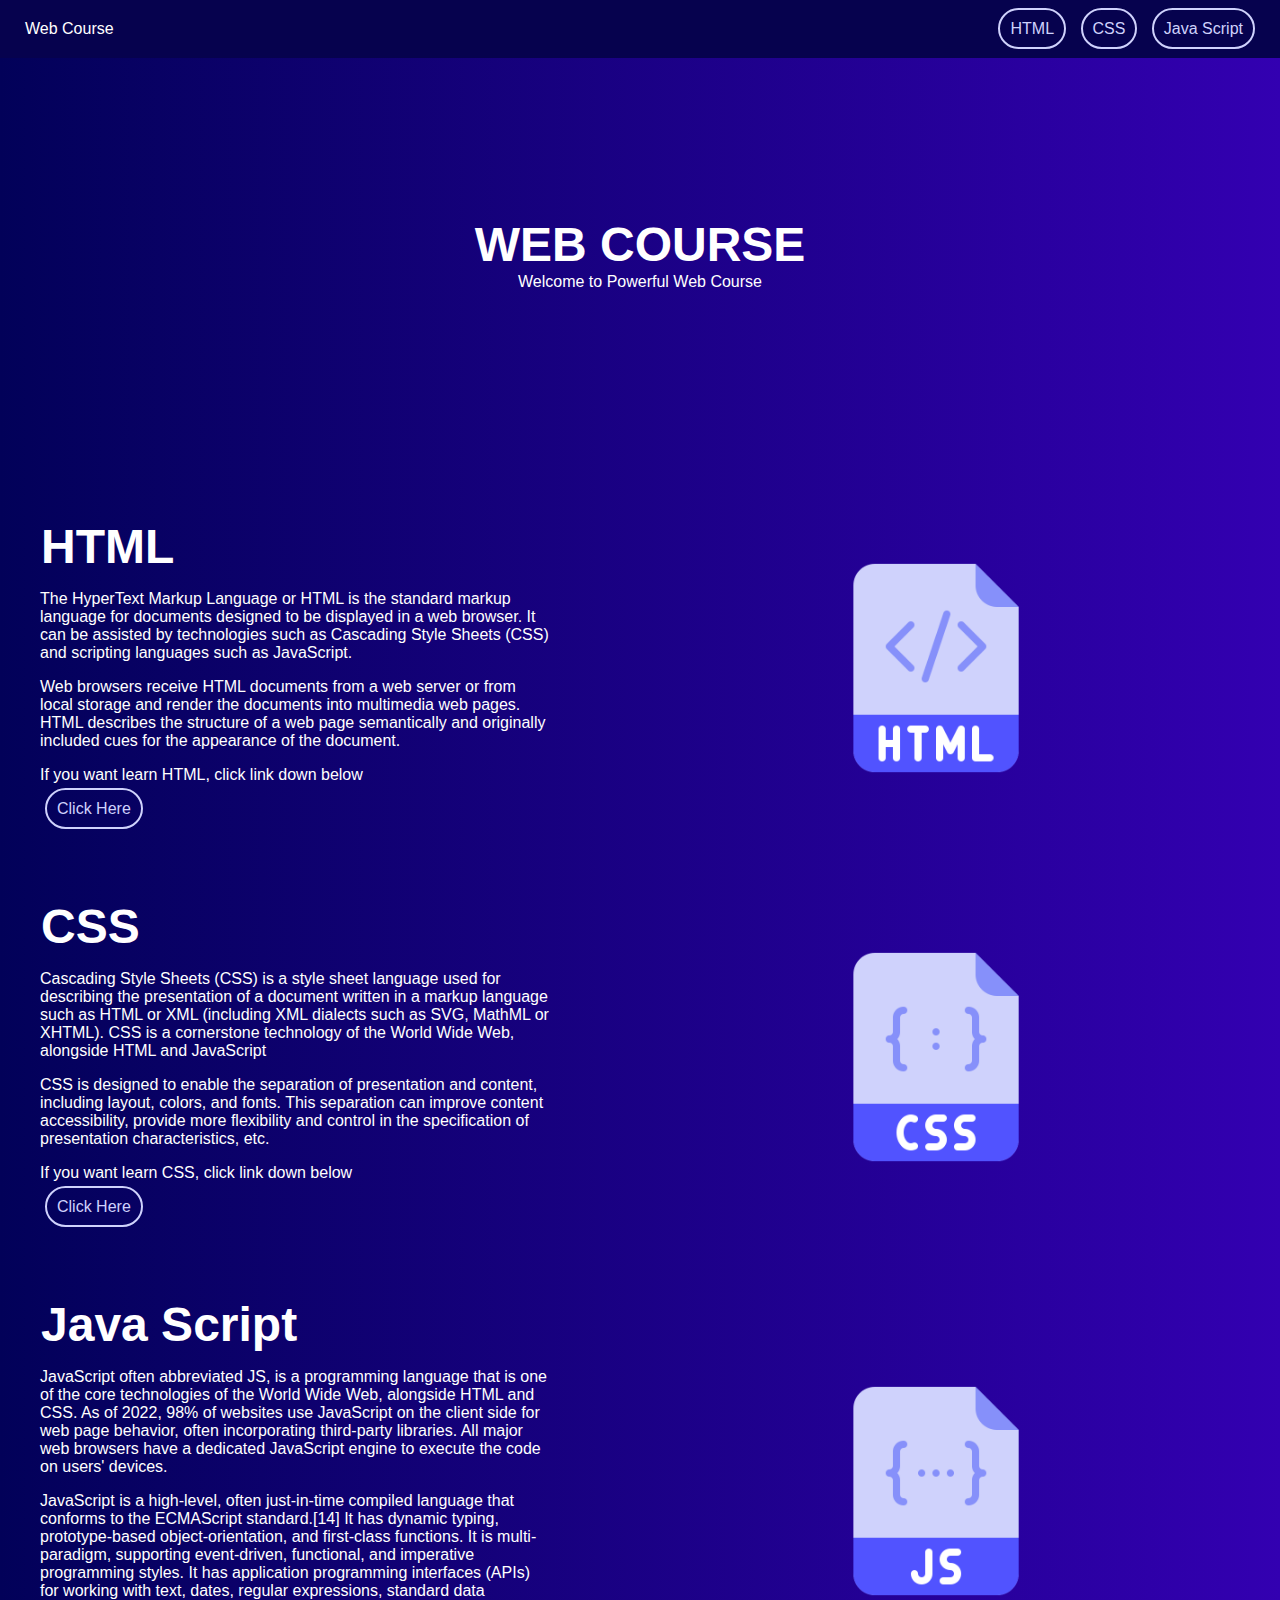
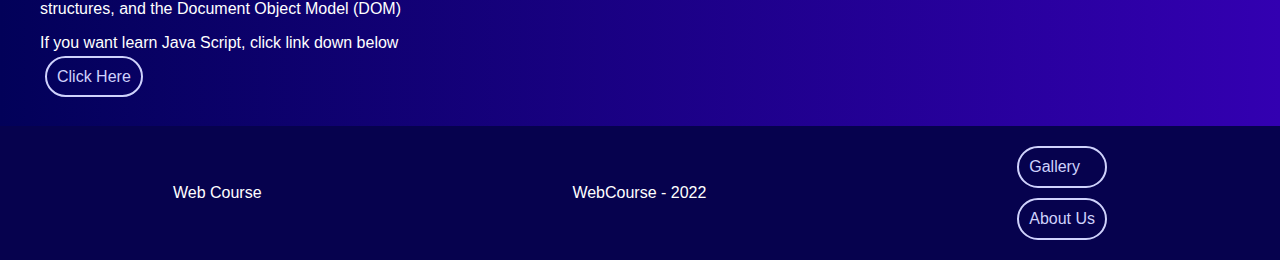
<file: MyMPA/index.html>
<!DOCTYPE html>
<html lang="en">
<head>
    <meta charset="UTF-8">
    <meta http-equiv="X-UA-Compatible" content="IE=edge">
    <meta name="viewport" content="width=device-width, initial-scale=1.0">
    <title>Web Course</title>
    <link rel="stylesheet" href="style.css">
    <link rel="icon" type="image/x-icon" href="Images/code.png">
</head>
<body>
      
    <div id="navbar">
        <div><a href="index.html">Web Course</a></div>
        <div>
            <a class="link" href="#HTML">HTML</a>
            <a class="link" href="#CSS">CSS</a>
            <a class="link" href="#JavaScript">Java Script</a>
        </div>
    </div>

    <div class="container">
        <div>
            <h1>WEB COURSE</h1>
            <h2>Welcome to Powerful Web Course</h2>
        </div>
    </div>

    <div class="container-text">
        <div class="mytext">
            <h1 id="HTML">HTML</h1>
            <p>The HyperText Markup Language or HTML is the standard markup language for documents designed to be displayed in a web browser. It can be assisted by technologies such as Cascading Style Sheets (CSS) and scripting languages such as JavaScript.</p>
            <p>Web browsers receive HTML documents from a web server or from local storage and render the documents into multimedia web pages. HTML describes the structure of a web page semantically and originally included cues for the appearance of the document.</p>
            <p>If you want learn HTML, click link down below</p>
            <div class="links">
                <a href="#" class="link">Click Here</a>
            </div>
        </div>
        <div class="myimage">
            <img src="Images/html.png" alt="HTML" width="30%">
        </div>    
    </div>

    <div class="container-text">
        <div class="mytext">
            <h1 id="CSS">CSS</h1>
            <p>Cascading Style Sheets (CSS) is a style sheet language used for describing the presentation of a document written in a markup language such as HTML or XML (including XML dialects such as SVG, MathML or XHTML). CSS is a cornerstone technology of the World Wide Web, alongside HTML and JavaScript</p>
            <p>CSS is designed to enable the separation of presentation and content, including layout, colors, and fonts. This separation can improve content accessibility, provide more flexibility and control in the specification of presentation characteristics, etc.</p>
            <p>If you want learn CSS, click link down below</p>
            <div class="links">
                <a href="#" class="link">Click Here</a>
            </div>
        </div>
        <div class="myimage">
            <img src="Images/css.png" alt="HTML" width="30%">
        </div>    
    </div>

    <div class="container-text">
        <div class="mytext">
            <h1 id="JavaScript">Java Script</h1>
            <p>JavaScript often abbreviated JS, is a programming language that is one of the core technologies of the World Wide Web, alongside HTML and CSS. As of 2022, 98% of websites use JavaScript on the client side for web page behavior, often incorporating third-party libraries. All major web browsers have a dedicated JavaScript engine to execute the code on users' devices.</p>
            <p>JavaScript is a high-level, often just-in-time compiled language that conforms to the ECMAScript standard.[14] It has dynamic typing, prototype-based object-orientation, and first-class functions. It is multi-paradigm, supporting event-driven, functional, and imperative programming styles. It has application programming interfaces (APIs) for working with text, dates, regular expressions, standard data structures, and the Document Object Model (DOM)</p>
            <p>If you want learn Java Script, click link down below</p>
            <div class="links">
                <a href="#" class="link">Click Here</a>
            </div>
        </div>
        <div class="myimage">
            <img src="Images/js.png" alt="HTML" width="30%">
        </div>    
    </div>

    <footer>
        <div><a href="index.html">Web Course</a></div>
        <div>WebCourse - 2022</div>
        <div class="f-nav">
            <a class="link" href="Photos.html">Gallery</a>
            <a class="link" href="AboutUs.html">About Us</a>
        </div>
    </footer>
      
    <script>
      window.onscroll = function() {myFunction()};
      
      var navbar = document.getElementById("navbar");
      var sticky = navbar.offsetTop;
      
      function myFunction() {
        if (window.pageYOffset >= sticky) {
          navbar.classList.add("sticky")
        } else {
          navbar.classList.remove("sticky");
        }
      }
    </script>

</body>
</html>
</file>
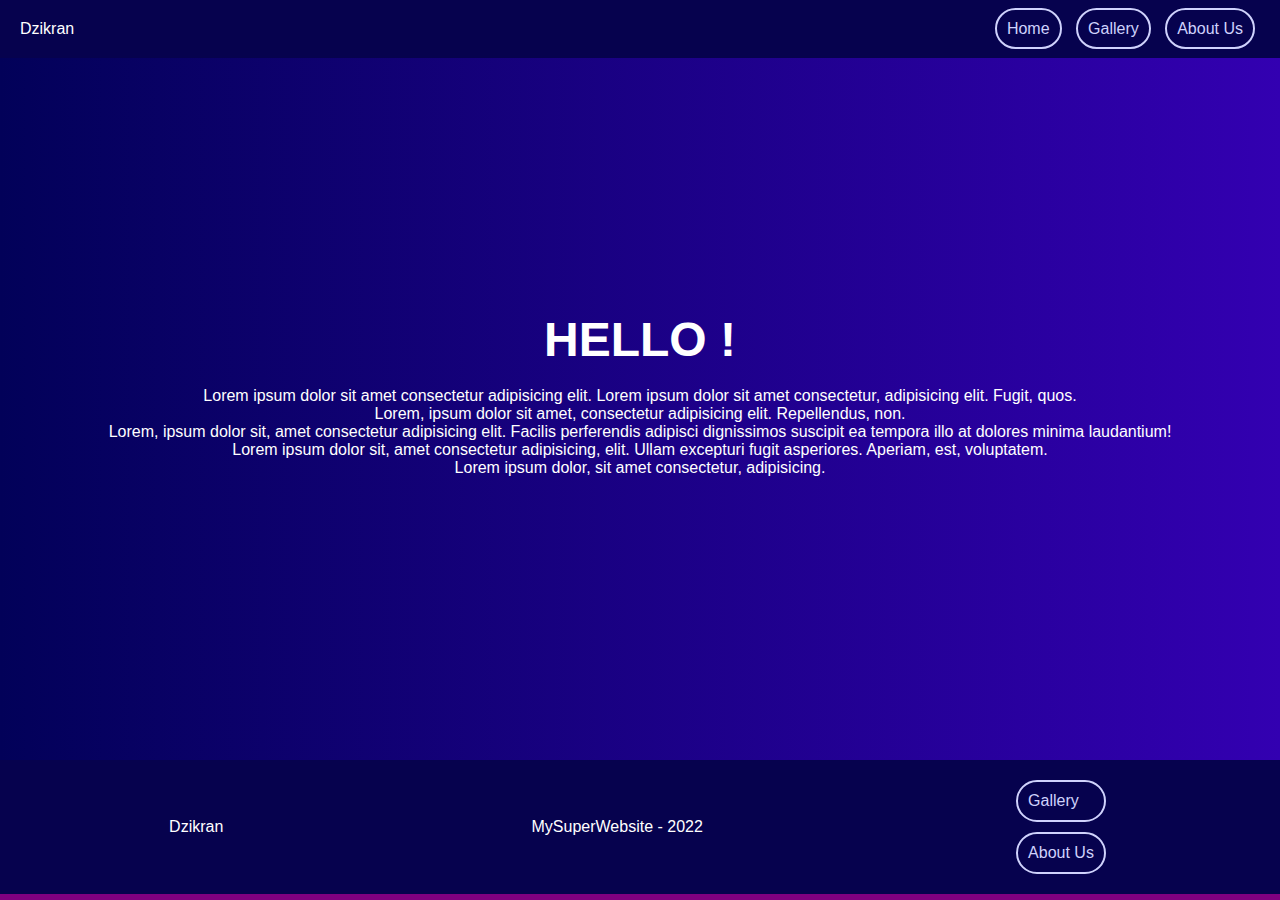
<file: MyMPA/AboutUs.html>
<!DOCTYPE html>
<html lang="en">
<head>
	<meta charset="UTF-8">
	<meta name="viewport" content="width=device-width, initial-scale=1.0">
	<title>Dzikran</title>
	<link rel="stylesheet" href="style.css">
	<link rel="icon" type="image/x-icon" href="user-interface.png">
</head>
<body>
	
	<header id="navbar">
		<div>Dzikran</div>
		<div>
			<a class="link" href="index.html">Home</a>
			<a class="link" href="Photos.html">Gallery</a>
			<a class="link" href="AboutUs.html">About Us</a>
		</div>
	</header>

	<div class="AboutUs">
		<div>
			<h1>HELLO !</h1>
			<br>
			<h2>Lorem ipsum dolor sit amet consectetur adipisicing elit. Lorem ipsum dolor sit amet consectetur, adipisicing elit. Fugit, quos. <br> Lorem, ipsum dolor sit amet, consectetur adipisicing elit. Repellendus, non. <br> Lorem, ipsum dolor sit, amet consectetur adipisicing elit. Facilis perferendis adipisci dignissimos suscipit ea tempora illo at dolores minima laudantium! <br> Lorem ipsum dolor sit, amet consectetur adipisicing, elit. Ullam excepturi fugit asperiores. Aperiam, est, voluptatem. <br> Lorem ipsum dolor, sit amet consectetur, adipisicing.</h2>
		</div>
	</div>

	<footer>
		<div>Dzikran</div>
		<div>MySuperWebsite - 2022</div>
		<div class="f-nav">
			<a class="link" href="Photos.html">Gallery</a>
			<a class="link" href="AboutUs.html">About Us</a>
		</div>
	</footer>	

</body>
</html>
</file>
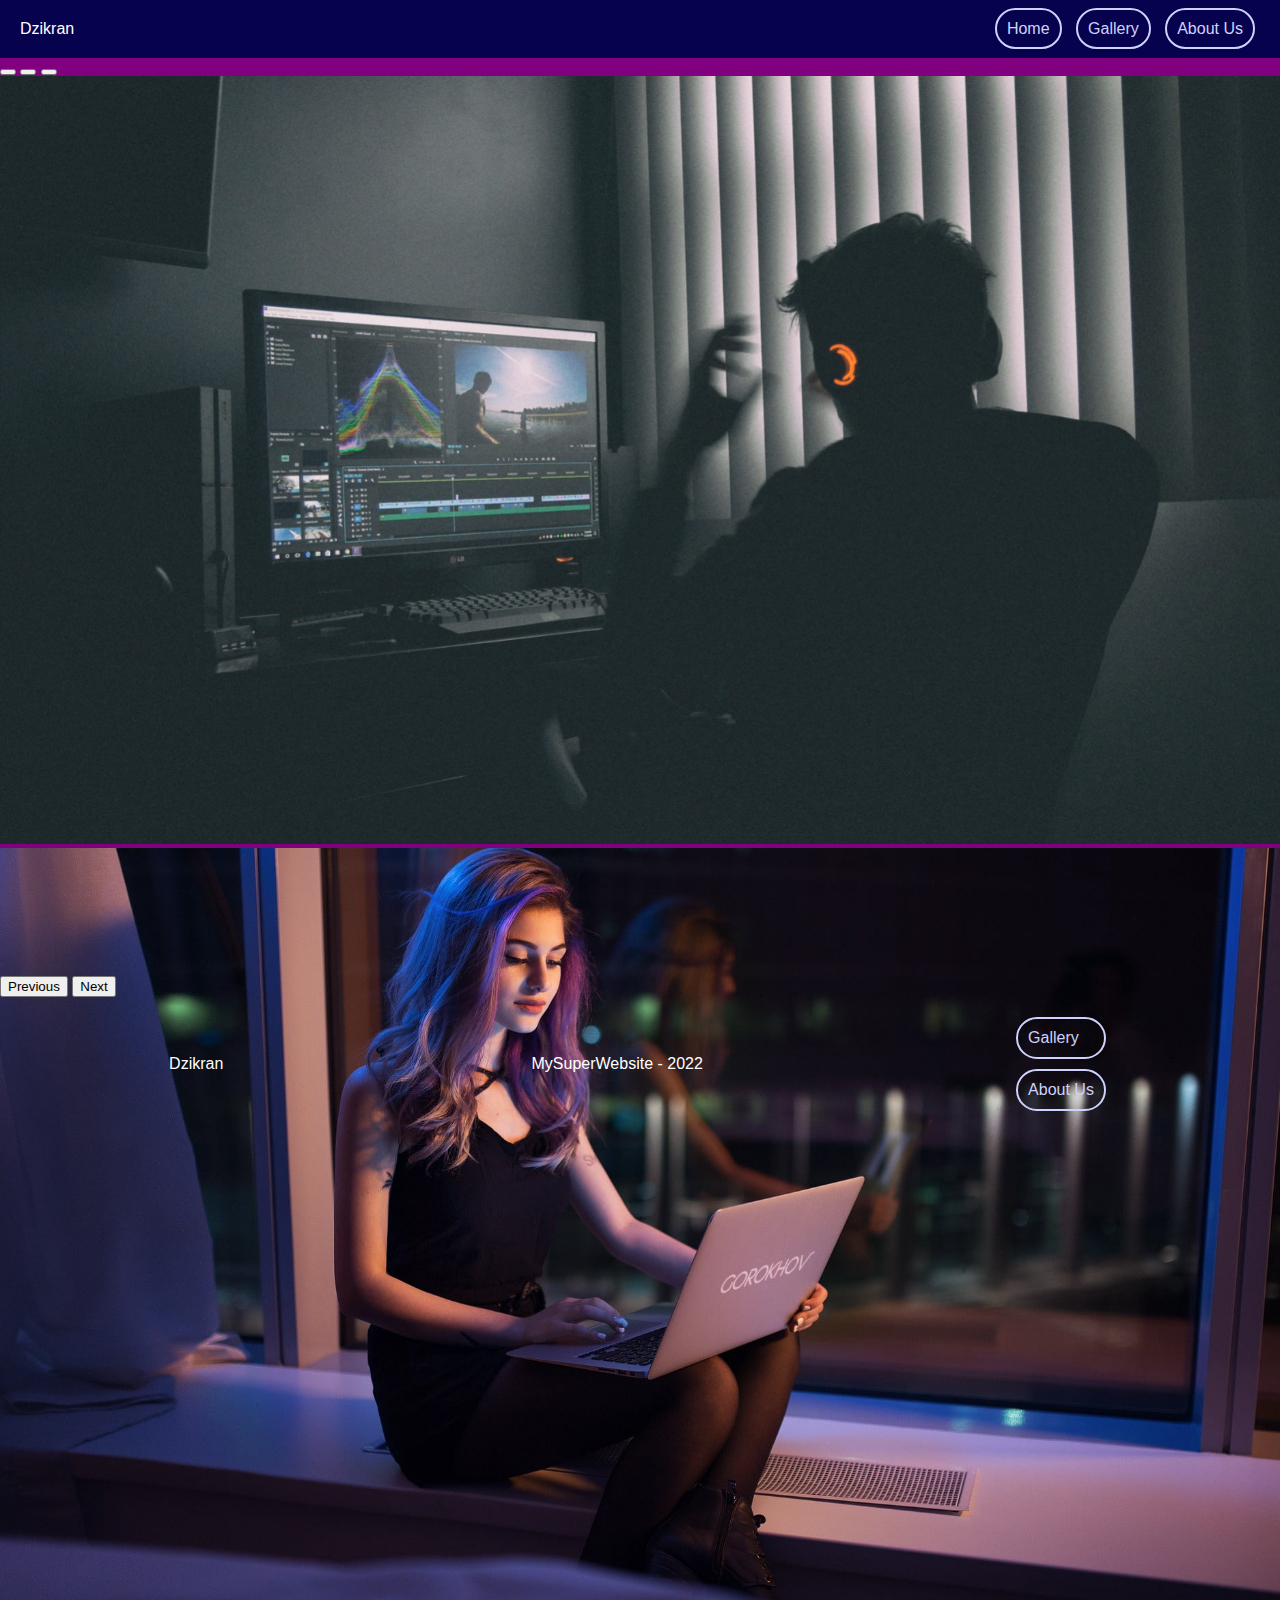
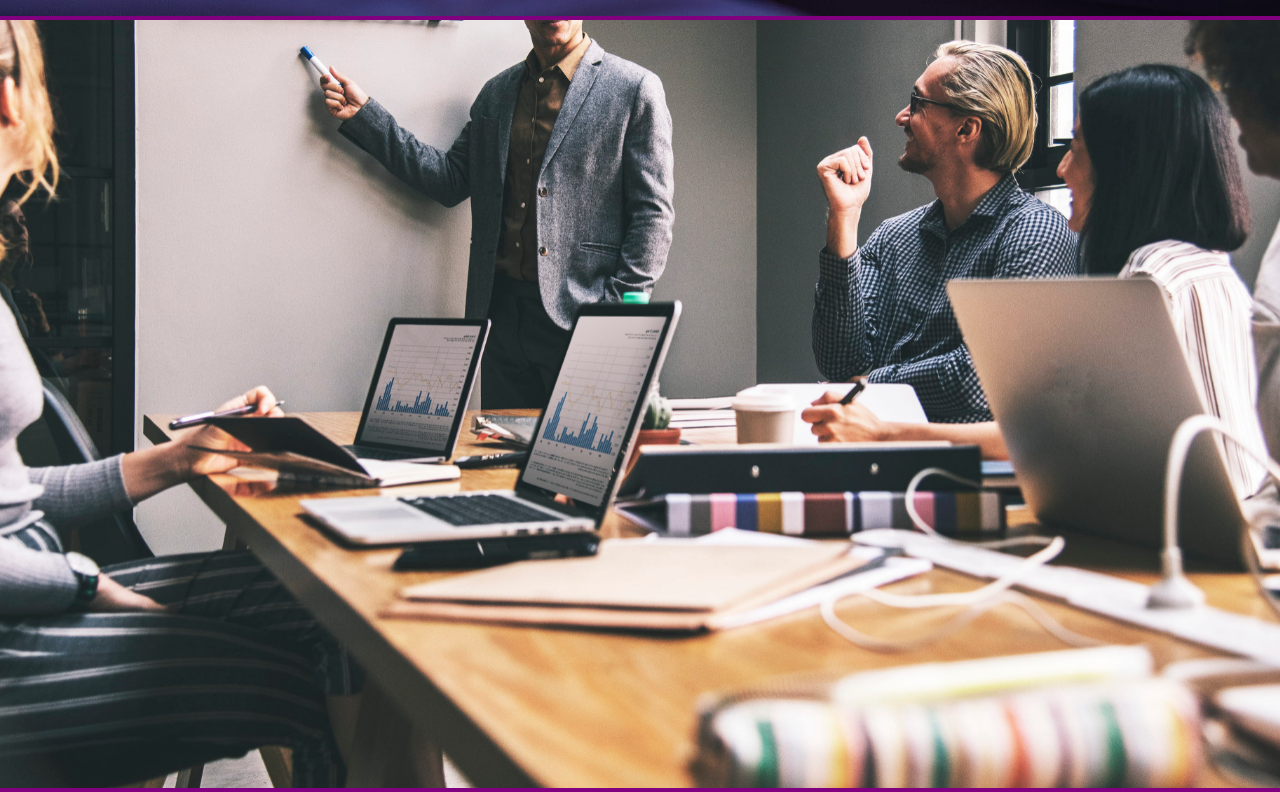
<file: MyMPA/Photos.html>
<!DOCTYPE html>
<html lang="en">
<head>
	<meta charset="UTF-8">
	<meta name="viewport" content="width=device-width, initial-scale=1.0">
	<title>Photos</title>
  <link rel="stylesheet" href="style.css">
	<link rel="icon" type="image/x-icon" href="user-interface.png">
	<link href="https://cdn.jsdelivr.net/npm/bootstrap@5.1.3/dist/css/bootstrap.min.css" rel="stylesheet" integrity="sha384-1BmE4kWBq78iYhFldvKuhfTAU6auU8tT94WrHftjDbrCEXSU1oBoqyl2QvZ6jIW3" crossorigin="anonymous">
</head>
<body>

  <header id="navbar">
    <div>Dzikran</div>
    <div>
      <a class="link" href="index.html">Home</a>
      <a class="link" href="Photos.html">Gallery</a>
      <a class="link" href="AboutUs.html">About Us</a>
    </div>
  </header>

	<div id="carouselExampleIndicators" class="carousel slide" data-bs-ride="carousel">
  <div class="carousel-indicators">
    <button type="button" data-bs-target="#carouselExampleIndicators" data-bs-slide-to="0" class="active" aria-current="true" aria-label="Slide 1"></button>
    <button type="button" data-bs-target="#carouselExampleIndicators" data-bs-slide-to="1" aria-label="Slide 2"></button>
    <button type="button" data-bs-target="#carouselExampleIndicators" data-bs-slide-to="2" aria-label="Slide 3"></button>
  </div>
  <div class="carousel-inner">
    <div class="carousel-item active">
      <img src="Images/download(1).jpg" class="d-block w-100" alt="...">
    </div>
    <div class="carousel-item">
      <img src="Images/download(2).jpg" class="d-block w-100" alt="...">
    </div>
    <div class="carousel-item">
      <img src="Images/download(3).jpg" class="d-block w-100" alt="...">
    </div>
  </div>
  <button class="carousel-control-prev" type="button" data-bs-target="#carouselExampleIndicators" data-bs-slide="prev">
    <span class="carousel-control-prev-icon" aria-hidden="true"></span>
    <span class="visually-hidden">Previous</span>
  </button>
  <button class="carousel-control-next" type="button" data-bs-target="#carouselExampleIndicators" data-bs-slide="next">
    <span class="carousel-control-next-icon" aria-hidden="true"></span>
    <span class="visually-hidden">Next</span>
  </button>
</div>

<footer>
    <div>Dzikran</div>
    <div>MySuperWebsite - 2022</div>
    <div class="f-nav">
      <a class="link" href="Photos.html">Gallery</a>
      <a class="link" href="AboutUs.html">About Us</a>
    </div>
  </footer> 
	
<script src="https://cdn.jsdelivr.net/npm/bootstrap@5.1.3/dist/js/bootstrap.bundle.min.js" integrity="sha384-ka7Sk0Gln4gmtz2MlQnikT1wXgYsOg+OMhuP+IlRH9sENBO0LRn5q+8nbTov4+1p" crossorigin="anonymous"></script>

</body>
</html>
</file>
<file: MyMPA/style.css>
body {
    margin: 0px;
    background: #030159;
    font-family: Arial, "Helvetica Neue", Helvetica, sans-serif;
    color: white;
}

#navbar {
    overflow: hidden;
    background: #06024e;
    color: #FFF;
    font-family: Arial, "Helvetica Neue", Helvetica, sans-serif;
    padding: 20px;
    display: flex;
    justify-content: space-between;
}



a{
    text-decoration: none;
    color: #FFF;
    margin: 10px;
}

.container{
    align-items: center;
    background: linear-gradient(to left, #3300B1, #020159);
    color: #FFF;
    font-family: Arial, "Helvetica Neue", Helvetica, sans-serif;
    padding: 30px;
    display: flex;
    height: 40vh;
    justify-content: space-around;
}

.container>div{
    text-align: center;
}

.container>div>a{
    border: 3px solid #00FFC9;
    border-radius: 50px;
    color: #00FFC9;
    padding: 5px;
    text-decoration: none;
}

.container-text{
    background: linear-gradient(to left, #3300B1, #020159);
    padding: 40px;
    display: grid;
    grid-template-columns: 40vw 60vw;
    align-items: center;
}

h1{
    font-size: 3em;
    margin: 1px;
}

h2{
    font-size: 1em;
    font-weight: normal;
    margin-bottom: 30px;
    margin-top: 1px;
}

.sticky {
  position: fixed;
  top: 0;
  width: 100%;
}

.sticky {
  padding-top: 60px;
}

.myimage{
    display: flex;
    align-items: center;
    justify-content: center;
}

.link{
    color: #CFD2FC;
    text-decoration: none;
    padding: 10px;
    border: 2px solid #CFD2FC;
    border-radius: 50px;
}

.link:hover{
    color: #8690FA;
    text-decoration: none;
    padding: 10px;
    background: #CFD2FC;
    border-radius: 50px;
}

footer{
    align-items: center;
    background: #06024e;
    color: #FFF;
    font-family: Arial, "Helvetica Neue", Helvetica, sans-serif;
    padding: 15px;
    display: flex;
    justify-content: space-around;
}

.f-nav{
    display: flex;
    flex-direction: column;
}

a{
    text-decoration: none;
    color: #FFF;
    margin: 5px;
}

.AboutUs {
    align-items: center;
    background: Linear-gradient(to left, #3300B1, #020159);
    color: #FFFFFF;
    font-family: Arial, "Helvetica Neue", Helvetica, sans-serif;
    height: 78vh;
    display: flex;
    justify-content: center;
}

.AboutUs>div {
    text-align: center;
}

.carousel-inner {
    height: 100vh;
}

@media screen and (min-width: 1200px){
    body{
        background: purple;
    }
}
</file>
